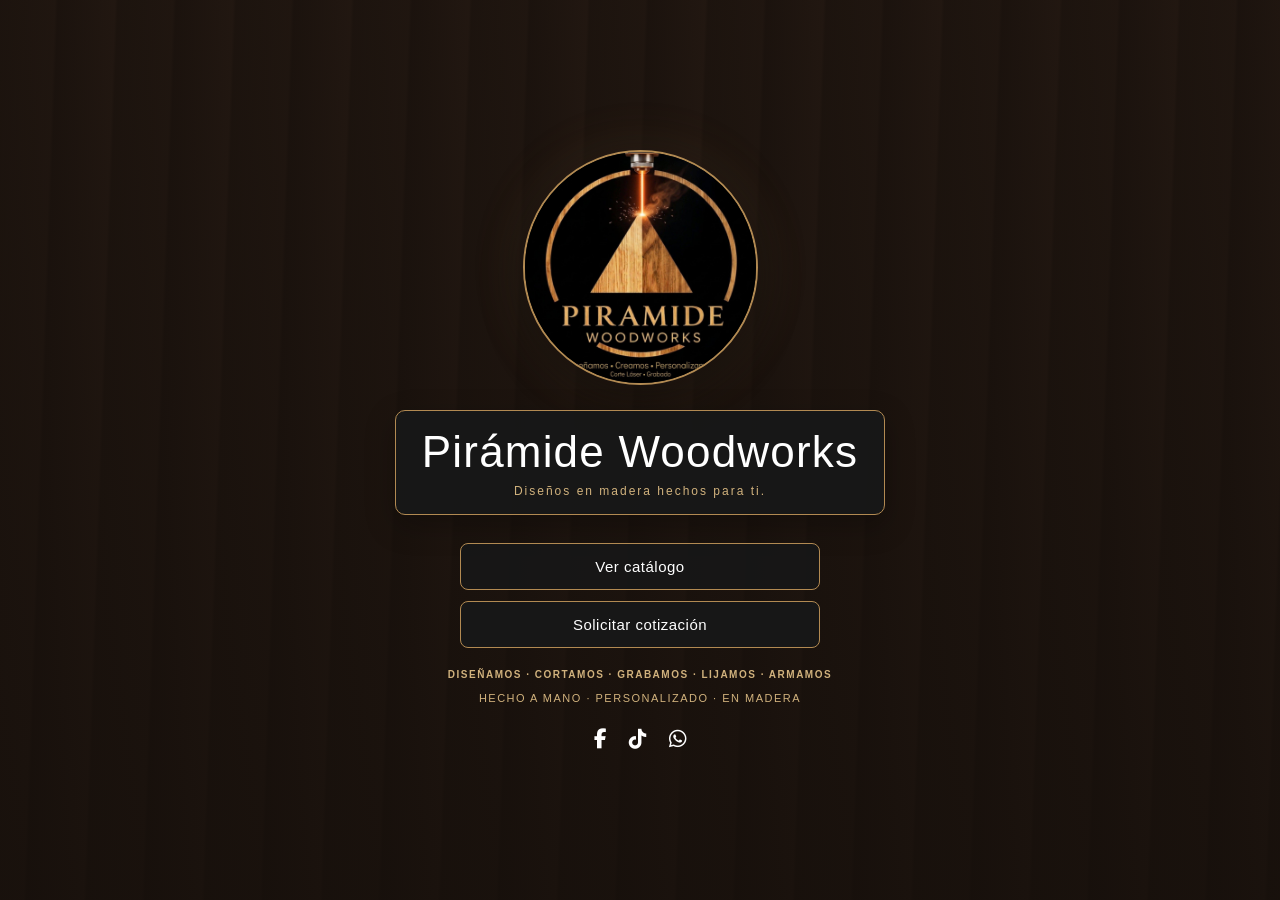
<file: index.html>
<!DOCTYPE html>
<html lang="es">
<head>
  <meta charset="UTF-8">
  <meta name="viewport" content="width=device-width, initial-scale=1.0">
  <title>Pirámide Woodworks | Diseños en madera hechos para ti</title>
  <meta name="description" content="Conoce el catálogo de Pirámide Woodworks: diseños personalizados en madera, corte y grabado láser, regalos y decoración hechos para ti.">
  <meta name="theme-color" content="#171717">

  <!-- Vista previa al compartir en WhatsApp, Facebook y otras redes -->
  <meta property="og:type" content="website">
  <meta property="og:locale" content="es_MX">
  <meta property="og:site_name" content="Pirámide Woodworks">
  <meta property="og:title" content="Pirámide Woodworks | Diseños en madera hechos para ti">
  <meta property="og:description" content="Descubre nuestros diseños personalizados en madera. Explora el catálogo y encuentra el detalle perfecto.">
  <meta property="og:url" content="https://piramidewoodworks.github.io/piramide-Woodworks/">
  <meta property="og:image" content="https://piramidewoodworks.github.io/piramide-Woodworks/imagenes/logo.jpeg">
  <meta property="og:image:secure_url" content="https://piramidewoodworks.github.io/piramide-Woodworks/imagenes/logo.jpeg">
  <meta property="og:image:alt" content="Logo de Pirámide Woodworks">
  <meta property="og:image:type" content="image/jpeg">
  <meta name="twitter:card" content="summary_large_image">
  <meta name="twitter:title" content="Pirámide Woodworks | Diseños en madera hechos para ti">
  <meta name="twitter:description" content="Diseños personalizados en madera hechos para ti. Explora nuestro catálogo.">
  <meta name="twitter:image" content="https://piramidewoodworks.github.io/piramide-Woodworks/imagenes/logo.jpeg">

  <link rel="stylesheet" href="https://cdnjs.cloudflare.com/ajax/libs/font-awesome/6.5.2/css/all.min.css">
  <style>
    :root { --negro:#171717; --blanco:#fff; --dorado:#b28a52; --dorado-claro:#d1b27d; }
    * { box-sizing:border-box; }
    body {
      margin:0; min-height:100vh; color:var(--blanco);
      font-family:"Segoe UI",Arial,sans-serif;
      background:linear-gradient(rgba(20,14,10,.78),rgba(20,14,10,.90)),
        repeating-linear-gradient(92deg,#3a281d 0px,#493225 55px,#34231a 58px,#52382a 115px,#39271c 118px);
    }
    .portada { min-height:100vh; display:flex; align-items:center; justify-content:center; padding:35px 20px; }
    .contenido { width:100%; max-width:650px; text-align:center; }
    .logo-contenedor { display:flex; justify-content:center; margin-bottom:25px; animation:aparecerLogo .8s ease-out both; }
    .logo-contenedor img { width:235px; height:235px; object-fit:cover; border-radius:50%; border:2px solid var(--dorado); background:#111; box-shadow:0 12px 40px rgba(0,0,0,.4),0 0 55px rgba(178,138,82,.14); }
    .placa { display:inline-block; background:rgba(23,23,23,.96); border:1px solid var(--dorado); border-radius:10px; padding:16px 26px; margin-bottom:28px; box-shadow:0 10px 30px rgba(0,0,0,.25); animation:aparecer .7s ease-out both; }
    .placa h1 { margin:0; font-size:clamp(28px,7vw,44px); font-weight:500; letter-spacing:1.2px; }
    .placa p { margin:7px 0 0; color:var(--dorado-claro); font-size:12px; letter-spacing:2px; }
    .botones { display:flex; flex-direction:column; gap:11px; max-width:360px; margin:0 auto 18px; animation:aparecer .9s ease-out both; }
    .boton { display:block; padding:14px 20px; background:var(--negro); color:white; text-decoration:none; border:1px solid var(--dorado); border-radius:8px; font-size:15px; letter-spacing:.5px; transition:background .25s ease,color .25s ease,transform .25s ease; }
    .boton:first-child { background:rgba(23,23,23,.98); }
    .boton:hover { background:#252525; color:var(--dorado-claro); transform:translateY(-2px); }
    .proceso { margin:5px auto 8px; max-width:520px; color:var(--dorado-claro); font-size:10px; font-weight:600; letter-spacing:1.5px; line-height:1.8; text-transform:uppercase; opacity:.85; animation:aparecer 1s ease-out both; }
    .frase { margin:0 0 24px; color:var(--dorado-claro); font-size:11px; letter-spacing:1.5px; text-transform:uppercase; opacity:.75; animation:aparecer 1.1s ease-out both; }
    .redes { display:flex; justify-content:center; gap:22px; animation:aparecer 1.2s ease-out both; }
    .redes a { color:white; font-size:20px; transition:color .25s ease,transform .25s ease; }
    .redes a:hover { color:var(--dorado-claro); transform:translateY(-2px); }
    @keyframes aparecerLogo { from { opacity:0; transform:scale(.95) translateY(12px); } to { opacity:1; transform:scale(1) translateY(0); } }
    @keyframes aparecer { from { opacity:0; transform:translateY(10px); } to { opacity:1; transform:translateY(0); } }
    @media (max-width:480px) {
      .portada { padding:25px 15px; }
      .logo-contenedor { margin-bottom:22px; }
      .logo-contenedor img { width:205px; height:205px; }
      .placa { padding:15px 20px; margin-bottom:24px; }
      .placa h1 { font-size:28px; }
      .placa p { font-size:11px; letter-spacing:1.6px; }
      .proceso { font-size:9px; letter-spacing:1.1px; padding:0 10px; }
      .frase { font-size:10px; }
    }
  </style>
</head>
<body>
  <div class="portada">
    <main class="contenido">
      <div class="logo-contenedor">
        <img src="imagenes/logo.jpeg" alt="Logo Pirámide Woodworks">
      </div>
      <div class="placa">
        <h1>Pirámide Woodworks</h1>
        <p>Diseños en madera hechos para ti.</p>
      </div>
      <div class="botones">
        <a href="catalogo.html" class="boton">Ver catálogo</a>
        <a href="cotizacion.html" class="boton">Solicitar cotización</a>
      </div>
      <p class="proceso">DISEÑAMOS · CORTAMOS · GRABAMOS · LIJAMOS · ARMAMOS</p>
      <p class="frase">Hecho a mano · Personalizado · En madera</p>
      <div class="redes">
        <a href="https://www.facebook.com/share/19JBxtRajm/" target="_blank" rel="noopener noreferrer" aria-label="Facebook"><i class="fab fa-facebook-f"></i></a>
        <a href="https://www.tiktok.com/@pirmide.woodworks?_r=1&_t=ZS-99ytydtc2sP" target="_blank" rel="noopener noreferrer" aria-label="TikTok"><i class="fab fa-tiktok"></i></a>
        <a href="https://wa.me/528991194289" target="_blank" rel="noopener noreferrer" aria-label="WhatsApp"><i class="fab fa-whatsapp"></i></a>
      </div>
    </main>
  </div>
</body>
</html>
</file>
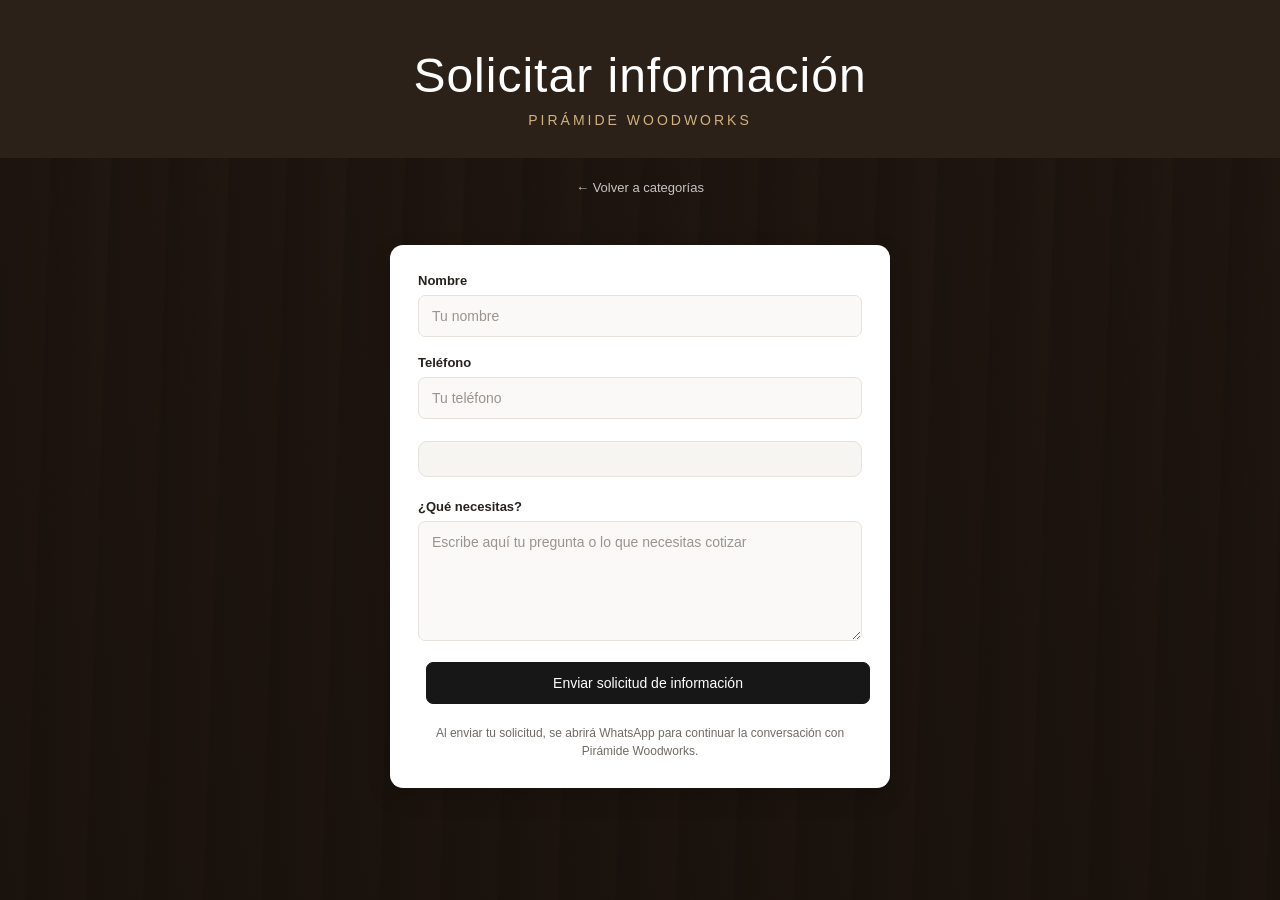
<file: cotizacion.html>
<!DOCTYPE html>
<html lang="es">

<head>
    <meta charset="UTF-8">
    <meta name="viewport" content="width=device-width, initial-scale=1.0">

    <title>Solicitar información | Pirámide Woodworks</title>

    <link rel="stylesheet" href="style.css">

    <style>

        /* =========================================
           PIRÁMIDE WOODWORKS
           ESTILO MINIMALISTA
        ========================================= */

        :root {
            --negro: #171717;
            --negro-suave: #222222;
            --blanco: #ffffff;
            --crema: #f7f5f1;
            --texto: #26221e;
            --texto-suave: #716b64;
            --dorado: #b28a52;
            --dorado-claro: #d1b27d;
            --linea: #e7e2db;
        }


        /* =========================================
           FONDO — IGUAL AL CATÁLOGO
        ========================================= */

        body {
            margin: 0;

            background:
                linear-gradient(
                    rgba(20, 14, 10, 0.78),
                    rgba(20, 14, 10, 0.88)
                ),
                repeating-linear-gradient(
                    92deg,
                    #3a281d 0px,
                    #493225 55px,
                    #34231a 58px,
                    #52382a 115px,
                    #39271c 118px
                );

            color: var(--blanco);

            font-family:
                "Segoe UI",
                Arial,
                sans-serif;

            min-height: 100vh;
        }


        /* =========================================
           ENCABEZADO
        ========================================= */

        header {
            text-align: center;

            padding: 48px 20px 30px;
        }

        header h1 {
            margin: 0;

            color: white;

            font-size: clamp(32px, 6vw, 48px);

            font-weight: 500;

            letter-spacing: 1px;
        }

        header p {
            margin: 9px 0 0;

            color: var(--dorado-claro);

            font-size: 14px;

            letter-spacing: 3px;

            text-transform: uppercase;
        }


        /* =========================================
           CONTENEDOR
        ========================================= */

        main {
            width: 100%;

            max-width: 650px;

            margin: 0 auto;

            padding: 20px 24px 60px;
        }


        /* =========================================
           BOTÓN VOLVER
        ========================================= */

        .volver-catalogo {
            display: inline-flex;

            align-items: center;

            gap: 7px;

            margin-bottom: 20px;

            color: rgba(255,255,255,.75);

            border: none;

            text-decoration: none;

            font-size: 13px;

            transition: color .2s ease;
        }

        .volver-catalogo:hover {
            color: var(--dorado-claro);
        }


        /* =========================================
           FORMULARIO
        ========================================= */

        .formulario {
            background: var(--blanco);

            color: var(--texto);

            padding: 28px;

            border-radius: 13px;

            box-shadow:
                0 8px 25px rgba(0,0,0,.14);

            text-align: left;
        }


        /* =========================================
           ETIQUETAS
        ========================================= */

        .formulario label {
            display: block;

            margin-top: 18px;

            margin-bottom: 7px;

            color: var(--texto);

            font-size: 13px;

            font-weight: 600;
        }

        .formulario label:first-child {
            margin-top: 0;
        }


        /* =========================================
           CAMPOS
        ========================================= */

        .formulario input,
        .formulario textarea {

            width: 100%;

            padding: 12px 13px;

            border: 1px solid var(--linea);

            border-radius: 7px;

            background: #faf9f7;

            color: var(--texto);

            font-family:
                "Segoe UI",
                Arial,
                sans-serif;

            font-size: 14px;

            outline: none;

            transition:
                border-color .2s ease,
                box-shadow .2s ease;
        }

        .formulario input:focus,
        .formulario textarea:focus {

            border-color: var(--dorado);

            box-shadow:
                0 0 0 3px rgba(178,138,82,.10);
        }

        .formulario input::placeholder,
        .formulario textarea::placeholder {

            color: #9a948d;
        }

        .formulario textarea {

            min-height: 120px;

            resize: vertical;
        }


        /* =========================================
           PEDIDO
        ========================================= */

        #producto-seleccionado {

            margin: 22px 0;

            padding: 17px;

            background: var(--crema);

            border: 1px solid var(--linea);

            border-radius: 9px;

            color: var(--texto-suave);

            font-size: 13px;

            line-height: 1.7;
        }

        #producto-seleccionado strong:first-child {

            color: var(--texto);

            font-size: 16px;

            font-weight: 600;
        }


        /* =========================================
           BOTÓN PRINCIPAL
        ========================================= */

        .formulario .boton-principal {

            width: 100%;

            margin-top: 17px;

            border: 1px solid var(--negro);

            border-radius: 7px;

            background: var(--negro);

            color: white;

            padding: 12px 16px;

            font-family:
                "Segoe UI",
                Arial,
                sans-serif;

            font-size: 14px;

            cursor: pointer;

            transition:
                background .2s ease,
                border-color .2s ease;
        }

        .formulario .boton-principal:hover {

            background: #000;

            border-color: var(--dorado);
        }


        /* =========================================
           TEXTO DE APOYO
        ========================================= */

        .texto-ayuda {

            margin: 12px 0 0;

            text-align: center;

            color: var(--texto-suave);

            font-size: 12px;

            line-height: 1.5;
        }


        /* =========================================
           CELULAR
        ========================================= */

        @media (max-width: 700px) {

            header {
                padding-top: 35px;
            }

            main {
                padding-left: 15px;

                padding-right: 15px;
            }

            .formulario {
                padding: 22px 17px;
            }
        }

    </style>

</head>


<body>


<header>

    <h1>Solicitar información</h1>

    <p>Pirámide Woodworks</p>

</header>


<main>


    <a
        href="catalogo.html"
        class="volver-catalogo"
    >
        ← Volver a categorías
    </a>


    <form
        class="formulario"
        onsubmit="enviarWhatsApp(event)"
    >


        <label for="nombre">
            Nombre
        </label>


        <input
            type="text"
            id="nombre"
            name="nombre"
            placeholder="Tu nombre"
            required
        >


        <label for="telefono">
            Teléfono
        </label>


        <input
            type="tel"
            id="telefono"
            name="telefono"
            placeholder="Tu teléfono"
            required
        >


        <div id="producto-seleccionado"></div>


        <label for="mensaje">
            ¿Qué necesitas?
        </label>


        <textarea
            id="mensaje"
            name="mensaje"
            rows="5"
            placeholder="Escribe aquí tu pregunta o lo que necesitas cotizar"
        ></textarea>


        <button
            type="submit"
            class="boton-principal"
        >
            Enviar solicitud de información
        </button>


        <p class="texto-ayuda">
            Al enviar tu solicitud, se abrirá WhatsApp
            para continuar la conversación con Pirámide Woodworks.
        </p>


    </form>


</main>



<script>


const carrito =
    JSON.parse(localStorage.getItem("carrito")) || [];


const contenedorPedido =
    document.getElementById("producto-seleccionado");


if (carrito.length > 0) {

    let total = 0;


    contenedorPedido.innerHTML =
        "<strong>🛒 Tu pedido</strong><br><br>";


    carrito.forEach(function(producto) {

        const subtotal =
            producto.precio *
            producto.cantidad;


        total += subtotal;


        contenedorPedido.innerHTML +=
            producto.nombre +
            " × " +
            producto.cantidad +
            " — $" +
            subtotal +
            "<br>";

    });


    contenedorPedido.innerHTML +=
        "<br><strong>Total: $" +
        total +
        "</strong>";

}



function enviarWhatsApp(event) {

    event.preventDefault();


    const nombre =
        document.getElementById("nombre").value;


    const telefono =
        document.getElementById("telefono").value;


    const mensaje =
        document.getElementById("mensaje").value;


    const carrito =
        JSON.parse(localStorage.getItem("carrito")) || [];


    let texto =
        "Hola, quiero hacer un pedido en Pirámide Woodworks.\n\n" +
        "Nombre: " +
        nombre +
        "\n" +
        "Teléfono: " +
        telefono +
        "\n\n" +
        "Pedido:\n";


    let total = 0;


    carrito.forEach(function(producto) {

        const subtotal =
            producto.precio *
            producto.cantidad;


        total += subtotal;


        texto +=
            "- " +
            producto.nombre +
            " x " +
            producto.cantidad +
            " — $" +
            subtotal +
            "\n";

    });


    texto +=
        "\nTotal: $" +
        total;


    if (mensaje) {

        texto +=
            "\n\nMensaje: " +
            mensaje;

    }


    const numero =
        "528991194289";


    window.open(
        "https://wa.me/" +
        numero +
        "?text=" +
        encodeURIComponent(texto),
        "_blank"
    );


    localStorage.removeItem("carrito");

}


</script>


</body>

</html>
</file>
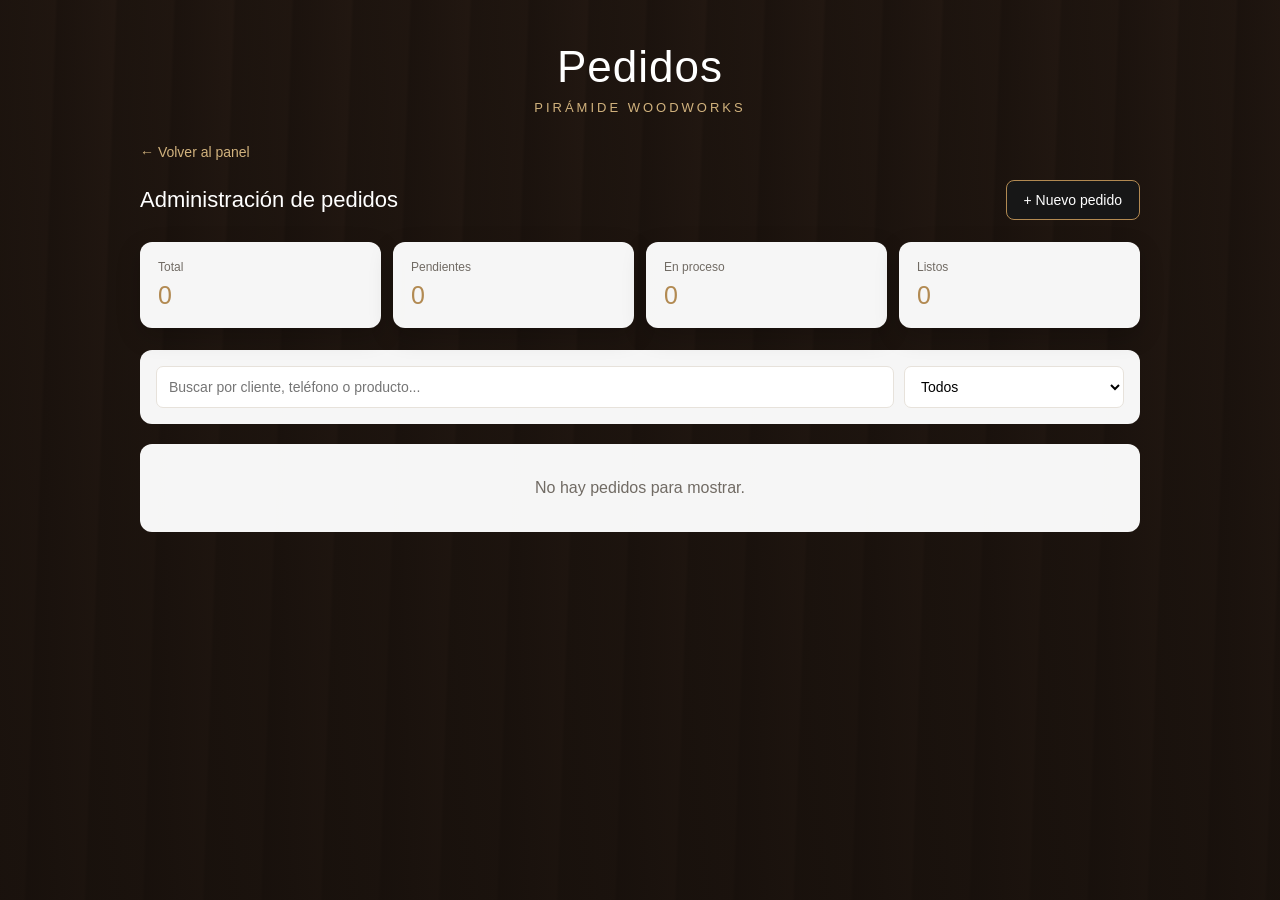
<file: pedidos-admin.html>
<!DOCTYPE html>
<html lang="es">
<head>
    <meta charset="UTF-8">
    <meta name="viewport" content="width=device-width, initial-scale=1.0">
    <title>Pedidos | Pirámide Woodworks</title>

    <style>
        :root {
            --negro: #171717;
            --negro-suave: #222222;
            --blanco: #ffffff;
            --crema: #f7f5f1;
            --texto: #26221e;
            --texto-suave: #716b64;
            --dorado: #b28a52;
            --dorado-claro: #d1b27d;
            --linea: #e7e2db;
        }

        * {
            box-sizing: border-box;
        }

        body {
            margin: 0;
            min-height: 100vh;
            background:
                linear-gradient(
                    rgba(20, 14, 10, 0.78),
                    rgba(20, 14, 10, 0.88)
                ),
                repeating-linear-gradient(
                    92deg,
                    #3a281d 0px,
                    #493225 55px,
                    #34231a 58px,
                    #52382a 115px,
                    #39271c 118px
                );
            font-family: "Segoe UI", Arial, sans-serif;
            color: var(--blanco);
        }

        header {
            text-align: center;
            padding: 42px 20px 28px;
        }

        header h1 {
            margin: 0;
            font-size: clamp(30px, 6vw, 44px);
            font-weight: 500;
            letter-spacing: 1px;
        }

        header p {
            margin: 8px 0 0;
            color: var(--dorado-claro);
            font-size: 13px;
            letter-spacing: 3px;
            text-transform: uppercase;
        }

        main {
            width: min(100% - 30px, 1000px);
            margin: 0 auto 50px;
        }

        .volver {
            display: inline-block;
            margin-bottom: 20px;
            color: var(--dorado-claro);
            text-decoration: none;
            font-size: 14px;
        }

        .volver:hover {
            color: white;
        }

        .acciones {
            display: flex;
            justify-content: space-between;
            align-items: center;
            gap: 12px;
            flex-wrap: wrap;
            margin-bottom: 22px;
        }

        .acciones h2 {
            margin: 0;
            font-size: 22px;
            font-weight: 500;
        }

        .boton {
            border: 1px solid var(--dorado);
            background: var(--negro);
            color: white;
            padding: 11px 17px;
            border-radius: 8px;
            cursor: pointer;
            font-size: 14px;
            transition: 0.2s;
        }

        .boton:hover {
            background: #292929;
            border-color: var(--dorado-claro);
        }

        .resumen {
            display: grid;
            grid-template-columns: repeat(4, 1fr);
            gap: 12px;
            margin-bottom: 22px;
        }

        .resumen-card {
            background: rgba(255,255,255,0.96);
            color: var(--texto);
            border-radius: 12px;
            padding: 18px;
            box-shadow: 0 8px 25px rgba(0,0,0,0.18);
        }

        .resumen-card span {
            display: block;
            color: var(--texto-suave);
            font-size: 12px;
            margin-bottom: 7px;
        }

        .resumen-card strong {
            font-size: 25px;
            font-weight: 500;
            color: var(--dorado);
        }

        .filtros {
            background: rgba(255,255,255,0.96);
            padding: 16px;
            border-radius: 12px;
            margin-bottom: 20px;
        }

        .filtros input,
        .filtros select {
            width: 100%;
            padding: 11px 12px;
            border: 1px solid var(--linea);
            border-radius: 7px;
            font-size: 14px;
            outline: none;
            background: white;
        }

        .filtros input:focus,
        .filtros select:focus {
            border-color: var(--dorado);
        }

        .filtros-grid {
            display: grid;
            grid-template-columns: 1fr 220px;
            gap: 10px;
        }

        .pedido {
            background: rgba(255,255,255,0.97);
            color: var(--texto);
            border-radius: 12px;
            padding: 20px;
            margin-bottom: 14px;
            box-shadow: 0 8px 25px rgba(0,0,0,0.18);
        }

        .pedido-top {
            display: flex;
            justify-content: space-between;
            gap: 15px;
            align-items: flex-start;
        }

        .pedido h3 {
            margin: 0 0 5px;
            font-size: 18px;
            font-weight: 600;
        }

        .fecha {
            color: var(--texto-suave);
            font-size: 12px;
        }

        .estado {
            padding: 6px 10px;
            border-radius: 20px;
            font-size: 12px;
            white-space: nowrap;
            background: #eee;
        }

        .estado-pendiente {
            background: #f4ead9;
            color: #8a672f;
        }

        .estado-proceso {
            background: #e6edf2;
            color: #466273;
        }

        .estado-listo {
            background: #e5efe5;
            color: #4d6b4d;
        }

        .estado-entregado {
            background: #e9e9e9;
            color: #555;
        }

        .pedido-info {
            margin-top: 15px;
            line-height: 1.7;
            font-size: 14px;
        }

        .pedido-info strong {
            color: var(--texto);
        }

        .pedido-acciones {
            display: flex;
            flex-wrap: wrap;
            gap: 8px;
            margin-top: 17px;
            padding-top: 15px;
            border-top: 1px solid var(--linea);
        }

        .boton-secundario {
            border: 1px solid var(--linea);
            background: white;
            color: var(--texto);
            padding: 8px 12px;
            border-radius: 7px;
            cursor: pointer;
            font-size: 13px;
        }

        .boton-secundario:hover {
            border-color: var(--dorado);
        }

        .boton-eliminar {
            color: #9b3d3d;
        }

        .vacio {
            background: rgba(255,255,255,0.96);
            color: var(--texto-suave);
            border-radius: 12px;
            padding: 35px 20px;
            text-align: center;
        }

        .modal {
            display: none;
            position: fixed;
            inset: 0;
            background: rgba(0,0,0,0.65);
            align-items: center;
            justify-content: center;
            padding: 20px;
            z-index: 1000;
        }

        .modal-contenido {
            background: white;
            color: var(--texto);
            width: min(100%, 600px);
            max-height: 90vh;
            overflow-y: auto;
            border-radius: 14px;
            padding: 24px;
        }

        .modal-contenido h2 {
            margin-top: 0;
            font-weight: 500;
        }

        .campo {
            margin-bottom: 13px;
        }

        .campo label {
            display: block;
            font-size: 13px;
            margin-bottom: 6px;
            color: var(--texto-suave);
        }

        .campo input,
        .campo textarea,
        .campo select {
            width: 100%;
            padding: 11px;
            border: 1px solid var(--linea);
            border-radius: 7px;
            font-family: inherit;
            font-size: 14px;
            outline: none;
        }

        .campo textarea {
            min-height: 90px;
            resize: vertical;
        }

        .modal-botones {
            display: flex;
            justify-content: flex-end;
            gap: 8px;
            margin-top: 20px;
        }

        @media (max-width: 700px) {
            .resumen {
                grid-template-columns: repeat(2, 1fr);
            }

            .filtros-grid {
                grid-template-columns: 1fr;
            }

            .pedido-top {
                flex-direction: column;
            }
        }
    </style>
</head>

<body>

<header>
    <h1>Pedidos</h1>
    <p>Pirámide Woodworks</p>
</header>

<main>

    <a href="panel.html" class="volver">← Volver al panel</a>

    <div class="acciones">
        <h2>Administración de pedidos</h2>
        <button class="boton" onclick="abrirModal()">+ Nuevo pedido</button>
    </div>

    <section class="resumen">
        <div class="resumen-card">
            <span>Total</span>
            <strong id="totalPedidos">0</strong>
        </div>

        <div class="resumen-card">
            <span>Pendientes</span>
            <strong id="pendientes">0</strong>
        </div>

        <div class="resumen-card">
            <span>En proceso</span>
            <strong id="enProceso">0</strong>
        </div>

        <div class="resumen-card">
            <span>Listos</span>
            <strong id="listos">0</strong>
        </div>
    </section>

    <section class="filtros">

        <div class="filtros-grid">

            <input
                type="text"
                id="busqueda"
                placeholder="Buscar por cliente, teléfono o producto..."
                oninput="mostrarPedidos()"
            >

            <select id="filtroEstado" onchange="mostrarPedidos()">
                <option value="Todos">Todos</option>
                <option value="Pendiente">Pendiente</option>
                <option value="En proceso">En proceso</option>
                <option value="Listo">Listo</option>
                <option value="Entregado">Entregado</option>
            </select>

        </div>

    </section>

    <section id="listaPedidos"></section>

</main>

<div class="modal" id="modalPedido">

    <div class="modal-contenido">

        <h2>Nuevo pedido</h2>

        <div class="campo">
            <label>Cliente</label>
            <input type="text" id="cliente">
        </div>

        <div class="campo">
            <label>Teléfono</label>
            <input type="tel" id="telefono">
        </div>

        <div class="campo">
            <label>Producto</label>
            <input type="text" id="producto">
        </div>

        <div class="campo">
            <label>Cantidad</label>
            <input type="number" id="cantidad" min="1" value="1">
        </div>

        <div class="campo">
            <label>Total del pedido</label>
            <input type="number" id="precio" min="0">
        </div>

        <div class="campo">
            <label>Estado</label>

            <select id="estado">
                <option value="Pendiente">Pendiente</option>
                <option value="En proceso">En proceso</option>
                <option value="Listo">Listo</option>
                <option value="Entregado">Entregado</option>
            </select>
        </div>

        <div class="campo">
            <label>Notas</label>
            <textarea id="notas" placeholder="Detalles del pedido..."></textarea>
        </div>

        <div class="modal-botones">
            <button class="boton-secundario" onclick="cerrarModal()">
                Cancelar
            </button>

            <button class="boton" onclick="guardarPedido()">
                Guardar pedido
            </button>
        </div>

    </div>

</div>

<script>

let pedidos = JSON.parse(localStorage.getItem("pedidos")) || [];

function guardarPedidos() {
    localStorage.setItem("pedidos", JSON.stringify(pedidos));
}

function abrirModal() {
    document.getElementById("modalPedido").style.display = "flex";
}

function cerrarModal() {
    document.getElementById("modalPedido").style.display = "none";

    document.getElementById("cliente").value = "";
    document.getElementById("telefono").value = "";
    document.getElementById("producto").value = "";
    document.getElementById("cantidad").value = 1;
    document.getElementById("precio").value = "";
    document.getElementById("estado").value = "Pendiente";
    document.getElementById("notas").value = "";
}

function guardarPedido() {

    const cliente = document.getElementById("cliente").value.trim();
    const telefono = document.getElementById("telefono").value.trim();
    const producto = document.getElementById("producto").value.trim();
    const cantidad = Number(document.getElementById("cantidad").value);
    const precio = Number(document.getElementById("precio").value);
    const estado = document.getElementById("estado").value;
    const notas = document.getElementById("notas").value.trim();

    if (!cliente || !telefono || !producto) {
        alert("Completa cliente, teléfono y producto.");
        return;
    }

    const pedido = {
        id: Date.now(),
        cliente: cliente,
        telefono: telefono,
        producto: producto,
        cantidad: cantidad || 1,
        precio: precio || 0,
        estado: estado,
        notas: notas,
        fecha: new Date().toLocaleString("es-MX")
    };

    pedidos.push(pedido);

    guardarPedidos();
    mostrarPedidos();
    cerrarModal();
}

function obtenerClaseEstado(estado) {

    if (estado === "Pendiente") {
        return "estado-pendiente";
    }

    if (estado === "En proceso") {
        return "estado-proceso";
    }

    if (estado === "Listo") {
        return "estado-listo";
    }

    return "estado-entregado";
}

function mostrarPedidos() {

    const contenedor = document.getElementById("listaPedidos");

    const busqueda = document
        .getElementById("busqueda")
        .value
        .toLowerCase();

    const filtroEstado = document.getElementById("filtroEstado").value;

    const filtrados = pedidos.filter(function(pedido) {

        const coincideBusqueda =
            pedido.cliente.toLowerCase().includes(busqueda) ||
            pedido.telefono.toLowerCase().includes(busqueda) ||
            pedido.producto.toLowerCase().includes(busqueda);

        const coincideEstado =
            filtroEstado === "Todos" ||
            pedido.estado === filtroEstado;

        return coincideBusqueda && coincideEstado;
    });

    contenedor.innerHTML = "";

    if (filtrados.length === 0) {

        contenedor.innerHTML = `
            <div class="vacio">
                No hay pedidos para mostrar.
            </div>
        `;

    } else {

        filtrados.forEach(function(pedido) {

            const subtotal = pedido.precio * pedido.cantidad;

            contenedor.innerHTML += `
                <article class="pedido">

                    <div class="pedido-top">

                        <div>
                            <h3>${pedido.cliente}</h3>
                            <div class="fecha">${pedido.fecha}</div>
                        </div>

                        <span class="estado ${obtenerClaseEstado(pedido.estado)}">
                            ${pedido.estado}
                        </span>

                    </div>

                    <div class="pedido-info">

                        <strong>📞 Teléfono:</strong>
                        ${pedido.telefono}
                        <br>

                        <strong>Producto:</strong>
                        ${pedido.producto}
                        <br>

                        <strong>Cantidad:</strong>
                        ${pedido.cantidad}
                        <br>

                        <strong>Total:</strong>
                        $${subtotal}

                        ${
                            pedido.notas
                            ? `<br><strong>Notas:</strong> ${pedido.notas}`
                            : ""
                        }

                    </div>

                    <div class="pedido-acciones">

                        <button
                            class="boton-secundario"
                            onclick="cambiarEstado(${pedido.id})">
                            Cambiar estado
                        </button>

                        <button
                            class="boton-secundario"
                            onclick="abrirWhatsApp('${pedido.telefono}', '${pedido.cliente}', '${pedido.producto}')">
                            WhatsApp
                        </button>

                        <button
                            class="boton-secundario boton-eliminar"
                            onclick="eliminarPedido(${pedido.id})">
                            Eliminar
                        </button>

                    </div>

                </article>
            `;
        });
    }

    actualizarResumen();
}

function cambiarEstado(id) {

    const pedido = pedidos.find(function(p) {
        return p.id === id;
    });

    if (!pedido) {
        return;
    }

    const nuevoEstado = prompt(
        "Escribe el nuevo estado:\n\nPendiente\nEn proceso\nListo\nEntregado",
        pedido.estado
    );

    if (!nuevoEstado) {
        return;
    }

    const estadosValidos = [
        "Pendiente",
        "En proceso",
        "Listo",
        "Entregado"
    ];

    if (!estadosValidos.includes(nuevoEstado)) {
        alert("Estado no válido.");
        return;
    }

    pedido.estado = nuevoEstado;

    guardarPedidos();
    mostrarPedidos();
}

function eliminarPedido(id) {

    const confirmar = confirm(
        "¿Seguro que quieres eliminar este pedido?"
    );

    if (!confirmar) {
        return;
    }

    pedidos = pedidos.filter(function(pedido) {
        return pedido.id !== id;
    });

    guardarPedidos();
    mostrarPedidos();
}

function abrirWhatsApp(telefono, cliente, producto) {

    const numero = telefono.replace(/\D/g, "");

    const texto =
        "Hola " + cliente +
        ", te escribimos de Pirámide Woodworks respecto a tu pedido de " +
        producto + ".";

    window.open(
        "https://wa.me/52" + numero +
        "?text=" + encodeURIComponent(texto),
        "_blank"
    );
}

function actualizarResumen() {

    document.getElementById("totalPedidos").textContent =
        pedidos.length;

    document.getElementById("pendientes").textContent =
        pedidos.filter(function(p) {
            return p.estado === "Pendiente";
        }).length;

    document.getElementById("enProceso").textContent =
        pedidos.filter(function(p) {
            return p.estado === "En proceso";
        }).length;

    document.getElementById("listos").textContent =
        pedidos.filter(function(p) {
            return p.estado === "Listo";
        }).length;
}

mostrarPedidos();

</script>

</body>
</html>
</file>
<file: style.css>
* {
    box-sizing: border-box;
    margin: 0;
    padding: 0;
}

body {
  font-family: "Trebuchet MS", Arial, sans-serif;
    background: #f5f1eb;
    color: #2b2118;
    text-align: center;
}
/* =========================
   TIPOGRAFÍA
========================= */

.catalogo-inicio h2,
.pantalla-categoria h2,
.categoria h3,
.producto h3,
#carrito h2 {
    font-family: Georgia, "Times New Roman", serif;
    letter-spacing: 0.3px;
}

.categoria p,
.producto p,
.producto li,
.texto-catalogo,
#carrito {
    font-family: "Trebuchet MS", Arial, sans-serif;
}
header {
    padding: 60px 20px;
    background: #2b2118;
    color: white;
}

header h1 {
    font-size: 42px;
    margin-bottom: 12px;
}

header p {
    font-size: 18px;
}

.botones {
    margin-top: 30px;
}

button {
    border: none;
    padding: 14px 24px;
    margin: 8px;
    border-radius: 8px;
    font-size: 16px;
    cursor: pointer;
}

.boton-principal {
    background: #c89b63;
    color: white;
}

.boton-secundario {
    background: white;
    color: #2b2118;
    border: 1px solid #c89b63;
}main {
    max-width: 1000px;
    margin: 40px auto;
    padding: 20px;
}

main h2 {
    margin-bottom: 25px;
}

.producto {
    background: white;
    max-width: 400px;
    margin: 0 auto;
    padding: 25px;
    border-radius: 15px;
    box-shadow: 0 4px 15px rgba(0, 0, 0, 0.08);
    text-align: left;
}

.producto h3 {
    margin: 20px 0 12px;
    font-size: 24px;
}

.producto p {
    margin: 10px 0;
    line-height: 1.5;
}

.foto-producto {
    height: 220px;
    background: #e8dfd4;
    border-radius: 10px;
    display: flex;
    align-items: center;
    justify-content: center;
    color: #6b5a48;
}
.foto-producto {
    height: 220px;
    background: #e8dfd4;
    border-radius: 10px;
    display: flex;
    gap: 8px;
    overflow: hidden;
}

.foto-producto img {
    width: 50%;
    height: 100%;
    object-fit: cover;
    border-radius: 10px;
    cursor: pointer;
}
#visor-imagen {
    display: none;
    position: fixed;
    inset: 0;
    background: rgba(0, 0, 0, 0.85);
    align-items: center;
    justify-content: center;
    z-index: 9999;
    padding: 20px;
}

#imagen-grande {
    max-width: 95%;
    max-height: 95%;
    object-fit: contain;
    border-radius: 10px;
}
galeria-producto {
    width: 100%;
}

.foto-principal {
   width: 100%;
   max-width: 300px;
    height: 380px;
    margin: 0 auto;
    background: #e8dfd4;
    border-radius: 10px;
    overflow: hidden;
}
.foto-principal img {
    width: 100%;
    height: 100%;
    object-fit: cover;
    cursor: pointer;
}

.miniaturas {
    display: flex;
    gap: 8px;
    margin-top: 10px;
}

.miniaturas img {
    width: 65px;
    height: 65px;
    object-fit: cover;
    border-radius: 8px;
    cursor: pointer;
    border: 2px solid #d8c2a8;
    transition: 0.2s;
}

.miniaturas img:hover {
    transform: scale(1.05);
    border-color: #c89b63;
} 
.formulario {
    max-width: 500px;
    margin: 30px auto;
    background: white;
    padding: 25px;
    border-radius: 15px;
    box-shadow: 0 4px 15px rgba(0, 0, 0, 0.08);
}

.formulario label {
    display: block;
    margin-top: 15px;
    margin-bottom: 6px;
    font-weight: bold;
}

.formulario input,
.formulario textarea {
    width: 100%;
    padding: 12px;
    border: 1px solid #ddd;
    border-radius: 8px;
    font-family: inherit;
    font-size: 16px;
    box-sizing: border-box;
}

.formulario textarea {
    resize: vertical;
}

.formulario button {
    width: 100%;
    margin-top: 20px;
}
#carrito {
    max-width: 500px;
    margin: 40px auto;
    padding: 25px;
    background: white;
    border-radius: 15px;
    box-shadow: 0 4px 15px rgba(0, 0, 0, 0.08);
}

#carrito h2 {
    margin-bottom: 20px;
}

#lista-carrito > div {
    padding: 12px 0;
    border-bottom: 1px solid #e5ddd3;
}

#lista-carrito button {
    padding: 6px 12px;
    margin: 5px;
    font-size: 18px;
}

#total-carrito {
    font-size: 22px;
}

#carrito > button {
    margin-top: 20px;
    width: 100%;
}
#carrito {
    display: none;
}

#boton-carrito {
    position: fixed;
    right: 20px;
    bottom: 20px;
    width: 60px;
    height: 60px;
    border-radius: 50%;
    background: #c89b63;
    color: white;
    border: none;
    font-size: 24px;
    box-shadow: 0 4px 15px rgba(0, 0, 0, 0.2);
    z-index: 999;
}

#contador-carrito {
    font-size: 14px;
    font-weight: bold;
}
#carrito {
    position: fixed;
    right: 20px;
    bottom: 90px;
    width: 320px;
    max-width: calc(100% - 40px);
    margin: 0;
    z-index: 998;
    transition: 0.25s ease;
}
/* ===== CARRITO FLOTANTE ===== */

#boton-carrito {
    position: fixed;
    right: 20px;
    bottom: 20px;
    width: 60px;
    height: 60px;
    border-radius: 50%;
    background: #c89b63;
    color: white;
    border: none;
    font-size: 24px;
    box-shadow: 0 4px 15px rgba(0, 0, 0, 0.25);
    z-index: 9999;
    cursor: pointer;
}

#contador-carrito {
    font-size: 14px;
    font-weight: bold;
}

#carrito {
    display: none;
    position: fixed;
    right: 20px;
    bottom: 90px;
    width: 320px;
    max-width: calc(100% - 40px);
    margin: 0;
    padding: 25px;
    background: white;
    border-radius: 15px;
    box-shadow: 0 4px 15px rgba(0, 0, 0, 0.2);
    z-index: 9998;
}

#carrito h2 {
    margin-bottom: 20px;
}

#lista-carrito > div {
    padding: 12px 0;
    border-bottom: 1px solid #e5ddd3;
}

#lista-carrito button {
    padding: 6px 12px;
    margin: 5px;
    font-size: 18px;
}

#total-carrito {
    font-size: 22px;
}

#carrito > button {
    margin-top: 20px;
    width: 100%;
}
</file>
